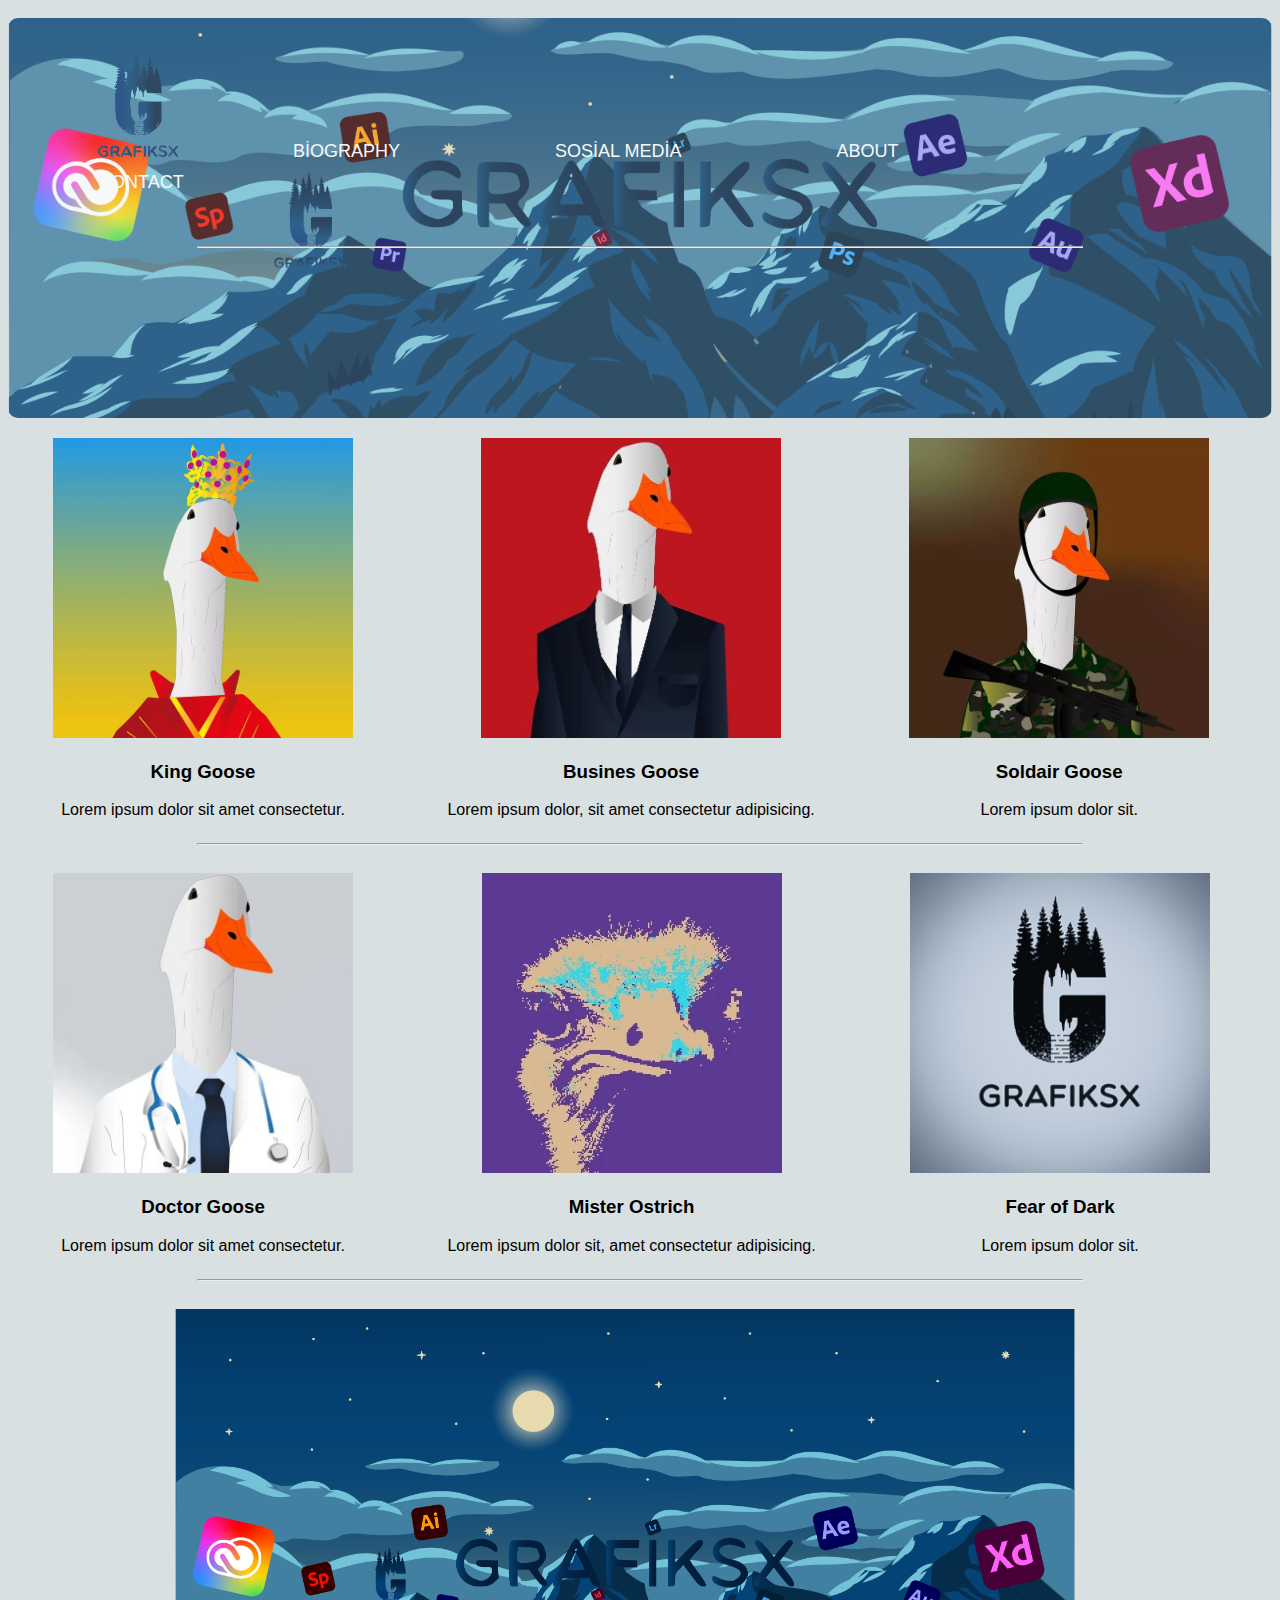
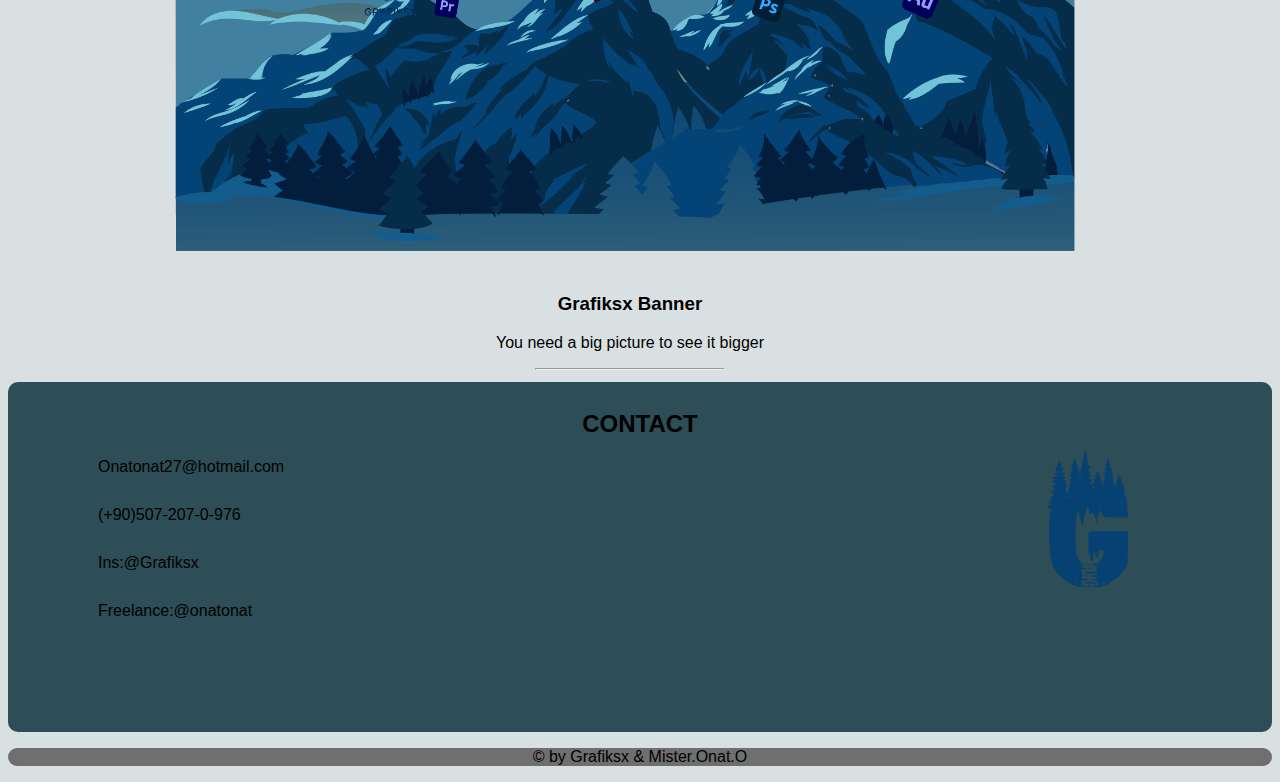
<file: index.html>
<!DOCTYPE html>
<html lang="en">
  <head>
    <meta charset="UTF-8" />
    <meta name="viewport" content="width=device-width, initial-scale=1.0" />
    <title>Grafiksx/Home</title>
    <link rel="stylesheet" type="text/css" href="index.css">
    <link rel="icon" href="./skull.png" type="images/x-icon">
  </head>
  <body>
    <header>
        <nav>
      
      <ul class="box">
       <li class="raw"><div class="box4"><img src="./garfiksx lg.png" alt="" /></div></li>
        <li class="sdf"><a href="./bio.html">BİOGRAPHY</a></li>
        <li class="sdf"><a href="">SOSİAL MEDİA</a></li>
        <li class="sdf"><a href="">ABOUT</a></li>
        <li class="sdf"> <a href="">CONTACT</a></li>
      </ul>
    </nav>
    <br>
    <hr>
    </header>
    <main>
      <div>
        <a href="https://www.instagram.com/p/CeHI0j9oVsS/" class="arı" target="_blank">
        <img src="./284322123_3134858116769157_1178342901765957315_n.png" alt="" />
        <h3>King Goose</h3>
        <p>Lorem ipsum dolor sit amet consectetur.
        </p>
      </a>
      </div>
      <div>
        <a href="https://www.instagram.com/p/CeK3Ge8Iku0/" class="arı" target="_blank">
        <img src="./284577480_329357139348760_6082630540340032265_n.png" alt="" />
         <h3>Busines Goose</h3>
        <p>Lorem ipsum dolor, sit amet consectetur adipisicing.</p>
      </a>
      </div>
      <div>
        <a href="https://www.instagram.com/p/CeVUPjPMK9d/" class="arı" target="_blank">
        <img src="./283216131_404116938306839_5496523417872078143_n.png" alt="" />
        <h3>Soldair Goose</h3>
        <p>Lorem ipsum dolor sit.</p>
      </a>
      </div>
       <!-- 3 tane div aynı satırda olacak --> <hr>
      <div>
        <a href="https://www.instagram.com/p/CeR_26ioTJb/" class="arı" target="_blank">
        <img src="./284995823_1256324165111274_1713052770385905185_n.png" alt="" />
        <h3>Doctor Goose</h3>
        <p>Lorem ipsum dolor sit amet consectetur.</p>
      </a>
      </div>
      <div>
        <a href="https://www.instagram.com/p/CoCEFzhIVWL/" class="arı" target="_blank">
        <img src="./327880751_1199256504350808_509791665578726580_n.png" alt="" />
        <h3>Mister Ostrich</h3>
        <p>Lorem ipsum dolor sit, amet consectetur adipisicing.</p>
      </a>
      </div>
      <div>
        <a href="https://www.instagram.com/p/Ccu-FE7sKtZ/" class="arı" target="_blank">
        <img src="./279127787_117606180921983_7754688701998473614_n.jpg" alt="" />
        <h3>Fear of Dark</h3>
        <p>Lorem ipsum dolor sit.</p>
        </a>
      </div>
      <hr>
      <!-- son div 3 div uzunluğunda ve nft koleksionunun olduğu sayfaya link olacak -->
      <div class="tır" >
      <a href="https://www.instagram.com/p/CgCKfXOMoNw/" class="arı" target="_blank">
        <img src="./grafiksx banner.png" alt="" class="ayı">
        <div class="ter">
        <h3>Grafiksx Banner</h3>
        <p>You need a big picture to see it bigger</p>
        <hr>
      </a>
      </div>
      </div>
    </main>
    <footer>
      <br>
      <h2 class="ali">CONTACT</h2>
      <ul class="qwer">
        <li>Onatonat27@hotmail.com</li>
        <li>(+90)507-207-0-976</li>
        <li><a href="https://www.instagram.com/grafiksx/" class="pil" target="_blank">Ins:@Grafiksx</a></li>
        <li><a href="https://www.tr.freelancer.com/u/onatonat" class="pil" target="_blank">Freelance:@onatonat</a></li>
        <li class="zar"><a href="https://www.youtube.com/@grafiksx/videos" target="_blank"><img src="./grfksx1.png" alt=""></a></li>
      </ul>
      <!-- email,tel no,ınstagram addres,fiver profil-->
    </footer>
     <div class="tel">
        <p>&#169;  by Grafiksx &#38; Mister.Onat.O</p>
      </div>
  </body>
</html>
</file>
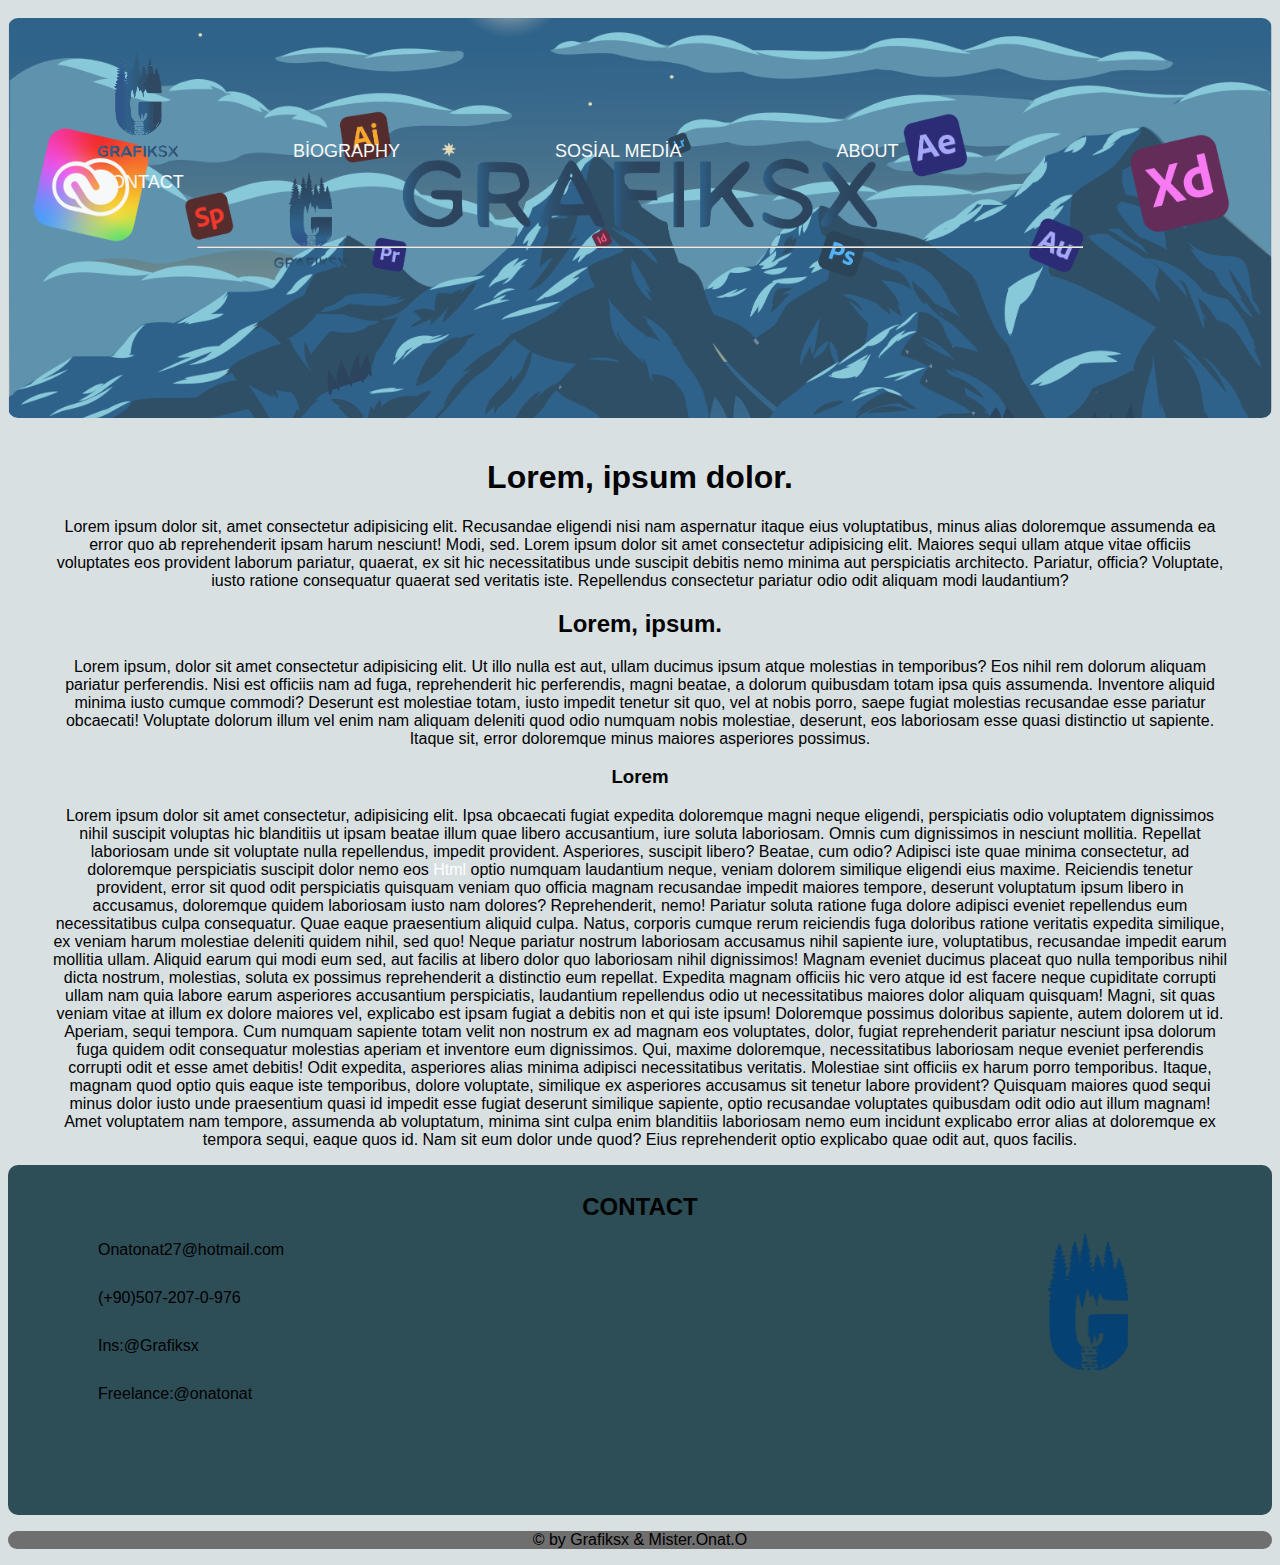
<file: bio.html>
<!DOCTYPE html>
<html lang="en">
<head>
    <meta charset="UTF-8">
    <meta name="viewport" content="width=device-width, initial-scale=1.0">
    <title>Grafiksx/Biography</title>
    <link rel="stylesheet" type="text/css" href="index.css">
    <link rel="icon" href="./skull.png" type="images/x-icon">
</head>
<body>
    <header>
        <nav>
      
      <ul class="box">
       <li class="raw"><a href="./index.html"><div class="box4"><img src="./garfiksx lg.png" alt="" /></div></a></li>
        <li class="sdf"><a href="./bio.html">BİOGRAPHY</a></li>
        <li class="sdf"><a href="">SOSİAL MEDİA</a></li>
        <li class="sdf"><a href="">ABOUT</a></li>
        <li class="sdf"> <a href="">CONTACT</a></li>
      </ul>
    </nav>
    <br>
    <hr>
    </header>  
    <main>
        <div>
            <h1>Lorem, ipsum dolor.</h1>
            <p>Lorem ipsum dolor sit, amet consectetur adipisicing elit. Recusandae eligendi nisi nam aspernatur itaque
             eius voluptatibus, minus alias doloremque assumenda ea error quo ab reprehenderit ipsam harum nesciunt! Modi, sed. Lorem ipsum dolor sit amet consectetur adipisicing elit. Maiores sequi ullam atque vitae officiis voluptates eos provident laborum pariatur, quaerat, ex sit hic necessitatibus unde suscipit debitis nemo minima aut perspiciatis architecto. Pariatur, officia? Voluptate, iusto ratione consequatur quaerat sed veritatis iste. Repellendus consectetur pariatur odio odit aliquam modi laudantium?</p>
            <h2>Lorem, ipsum.</h2>
            <p>Lorem ipsum, dolor sit amet consectetur adipisicing elit. Ut illo nulla est aut, ullam ducimus ipsum atque molestias in temporibus? Eos nihil rem dolorum aliquam pariatur perferendis. Nisi est officiis nam ad fuga, reprehenderit hic perferendis, magni beatae, a dolorum quibusdam totam ipsa quis assumenda. Inventore aliquid minima iusto cumque commodi? Deserunt est molestiae totam, iusto impedit tenetur sit quo, vel at nobis porro, saepe fugiat molestias recusandae esse pariatur obcaecati! Voluptate dolorum illum vel enim nam aliquam deleniti quod odio numquam nobis molestiae, deserunt, eos laboriosam esse quasi distinctio ut sapiente. Itaque sit, error doloremque minus maiores asperiores possimus.</p>
            <h3>Lorem</h3>
            <p>Lorem ipsum dolor sit amet consectetur, adipisicing elit. Ipsa obcaecati fugiat expedita doloremque magni neque eligendi, perspiciatis odio voluptatem dignissimos nihil suscipit voluptas hic blanditiis ut ipsam beatae illum quae libero accusantium, iure soluta laboriosam. Omnis cum dignissimos in nesciunt mollitia. Repellat laboriosam unde sit voluptate nulla repellendus, impedit provident. Asperiores, suscipit libero? Beatae, cum odio? Adipisci iste quae minima consectetur, ad doloremque perspiciatis suscipit dolor nemo eos <a href="https://www.google.com/search?q=html&rlz=1C1GCEA_enUA1050UA1050&oq=ht&gs_lcrp=EgZjaHJvbWUqBggDEEUYOzIGCAAQRRg8MgYIARBFGDsyBggCEEUYOzIGCAMQRRg7MgYIBBBFGDwyBggFEEUYPDIGCAYQRRg8MgYIBxBFGDzSAQgxNTE5ajBqN6gCALACAA&sourceid=chrome&ie=UTF-8" target="_blank">Html</a> optio numquam laudantium neque, veniam dolorem similique eligendi eius maxime. Reiciendis tenetur provident, error sit quod odit perspiciatis quisquam veniam quo officia magnam recusandae impedit maiores tempore, deserunt voluptatum ipsum libero in accusamus, doloremque quidem laboriosam iusto nam dolores? Reprehenderit, nemo! Pariatur soluta ratione fuga dolore adipisci eveniet repellendus eum necessitatibus culpa consequatur. Quae eaque praesentium aliquid culpa. Natus, corporis cumque rerum reiciendis fuga doloribus ratione veritatis expedita similique, ex veniam harum molestiae deleniti quidem nihil, sed quo! Neque pariatur nostrum laboriosam accusamus nihil sapiente iure, voluptatibus, recusandae impedit earum mollitia ullam. Aliquid earum qui modi eum sed, aut facilis at libero dolor quo laboriosam nihil dignissimos! Magnam eveniet ducimus placeat quo nulla temporibus nihil dicta nostrum, molestias, soluta ex possimus reprehenderit a distinctio eum repellat. Expedita magnam officiis hic vero atque id est facere neque cupiditate corrupti ullam nam quia labore earum asperiores accusantium perspiciatis, laudantium repellendus odio ut necessitatibus maiores dolor aliquam quisquam! Magni, sit quas veniam vitae at illum ex dolore maiores vel, explicabo est ipsam fugiat a debitis non et qui iste ipsum! Doloremque possimus doloribus sapiente, autem dolorem ut id. Aperiam, sequi tempora. Cum numquam sapiente totam velit non nostrum ex ad magnam eos voluptates, dolor, fugiat reprehenderit pariatur nesciunt ipsa dolorum fuga quidem odit consequatur molestias aperiam et inventore eum dignissimos. Qui, maxime doloremque, necessitatibus laboriosam neque eveniet perferendis corrupti odit et esse amet debitis! Odit expedita, asperiores alias minima adipisci necessitatibus veritatis. Molestiae sint officiis ex harum porro temporibus. Itaque, magnam quod optio quis eaque iste temporibus, dolore voluptate, similique ex asperiores accusamus sit tenetur labore provident? Quisquam maiores quod sequi minus dolor iusto unde praesentium quasi id impedit esse fugiat deserunt similique sapiente, optio recusandae voluptates quibusdam odit odio aut illum magnam! Amet voluptatem nam tempore, assumenda ab voluptatum, minima sint culpa enim blanditiis laboriosam nemo eum incidunt explicabo error alias at doloremque ex tempora sequi, eaque quos id. Nam sit eum dolor unde quod? Eius reprehenderit optio explicabo quae odit aut, quos facilis.</p>
        </div>
    </main>
    <footer>
        <br>
        <h2 class="ali">CONTACT</h2>
        <ul class="qwer">
          <li>Onatonat27@hotmail.com</li>
          <li>(+90)507-207-0-976</li>
          <li><a href="https://www.instagram.com/grafiksx/" class="pil" target="_blank">Ins:@Grafiksx</a></li>
          <li><a href="https://www.tr.freelancer.com/u/onatonat" class="pil" target="_blank">Freelance:@onatonat</a></li>
          <li class="zar"><a href="https://www.youtube.com/@grafiksx/videos" target="_blank"><img src="./grfksx1.png" alt=""></a></li>
        </ul>
        <!-- email,tel no,ınstagram addres,fiver profil-->
      </footer>
       <div class="tel">
          <p>&#169;  by Grafiksx &#38; Mister.Onat.O</p>
        </div>
</body>
</html>
</file>
<file: index.css>
header {
    background-image:url(grafiksx\ banner.png) ;
    width: 100%;
    background-size: cover;
    background-position: center;
    height: 400px;
  color: #ffffff;
  font-size: large;
  opacity: 0.8;
  border-radius: 10px;
  
}
ul.box li{ 
    display: inline-block;
    padding: 5px;
    margin-right: 100px;
    
 } 
 ul.box{
    list-style-type: none;
    margin-left: 45px;
}
 ul.qwer {
text-decoration: none;
 }
img {
    width: 80px;
}
ul.box li.sdf {
    margin-right: 140px ;
}


ul.box li.sdf:hover {
  background-color: #001a62;
  opacity: 0.4;
  border-radius: 10px;
}
  .hover:hover {
    --_p: 100%
  }
 a {
text-decoration: none;
color: #ffff;
 }
 hr {
  width: 70%;
 
 }
 html {
font-family: 'Lucida Sans', 'Lucida Sans Regular', 'Lucida Grande', 'Lucida Sans Unicode', Geneva, Verdana, sans-serif;
background-color: rgb(217, 224, 226);
 }
 main div {
  display: inline-block;
  margin-left: 45px;
  margin-right: 45px;
  text-align: center;
  margin-top: 20px;
  border: 13px;
 }
 main div img {
  height: 300px;
  width: auto;
  border: 13px;
  border-color: #001cf1;
 }
 img.ayı {
  width: 900px;
  height: auto;
  margin-left:50px ;
  text-align: center;
  margin-right: 80px;
 }
 div.ter {
 margin-right: 70px;
  margin-left: 50px;
 }
footer {
  background-color: rgb(45, 77, 87);
  height: 350px;
  border-radius: 10px;
}
h2.ali {
  text-align: center;
  margin-top:10px ;
}
ul {
  list-style-type: none;
}
ul.qwer li {
  margin-bottom: 30px;
  margin-left: 50px;
}
li.raw {
  margin-top: 30px;
}
ul.qwer li.zar {
  margin-left: 1000px;
  margin-top: -200px;
}
.tel {
  background-color: rgb(111, 111, 111);
  margin-top: 10px;
  text-align: center; 
  border-radius: 10px;
}
.pil {
color: black;
}
a.arı {
  text-decoration: none;
  color: black;
}
</file>
